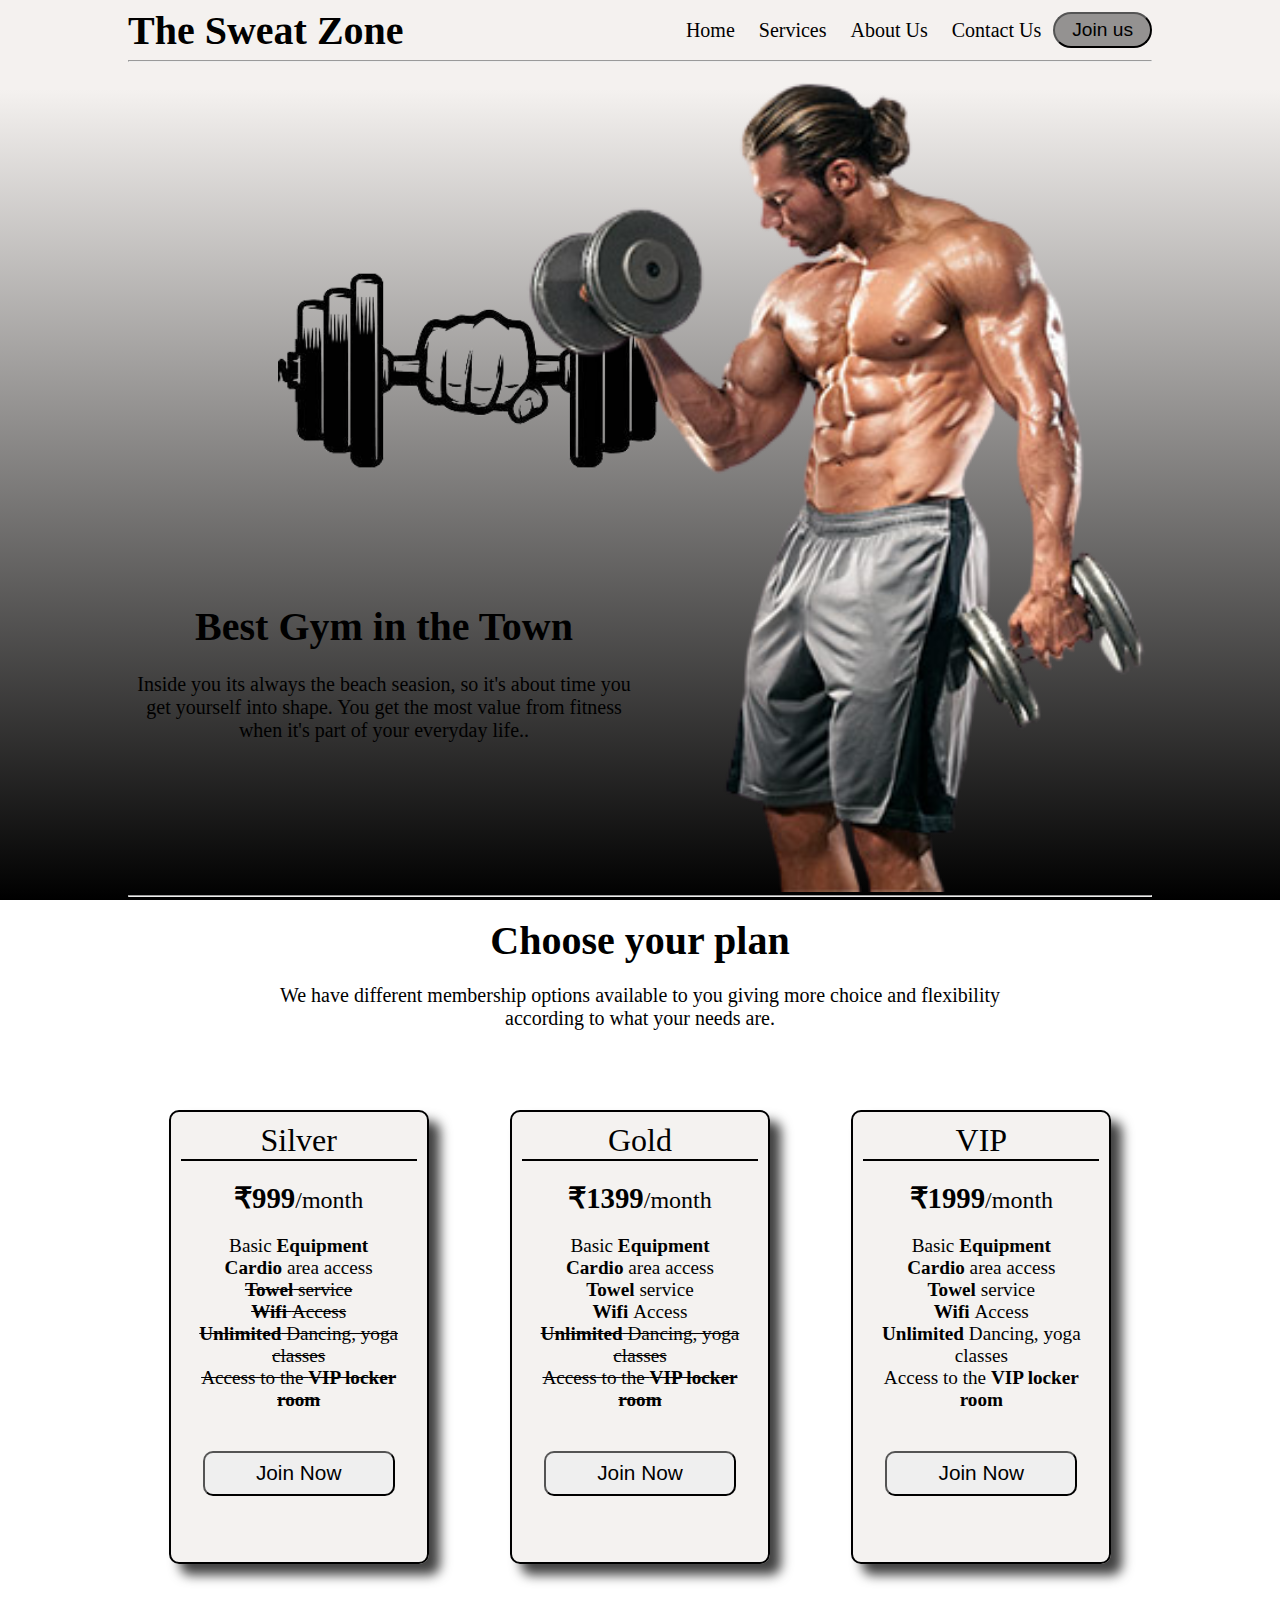
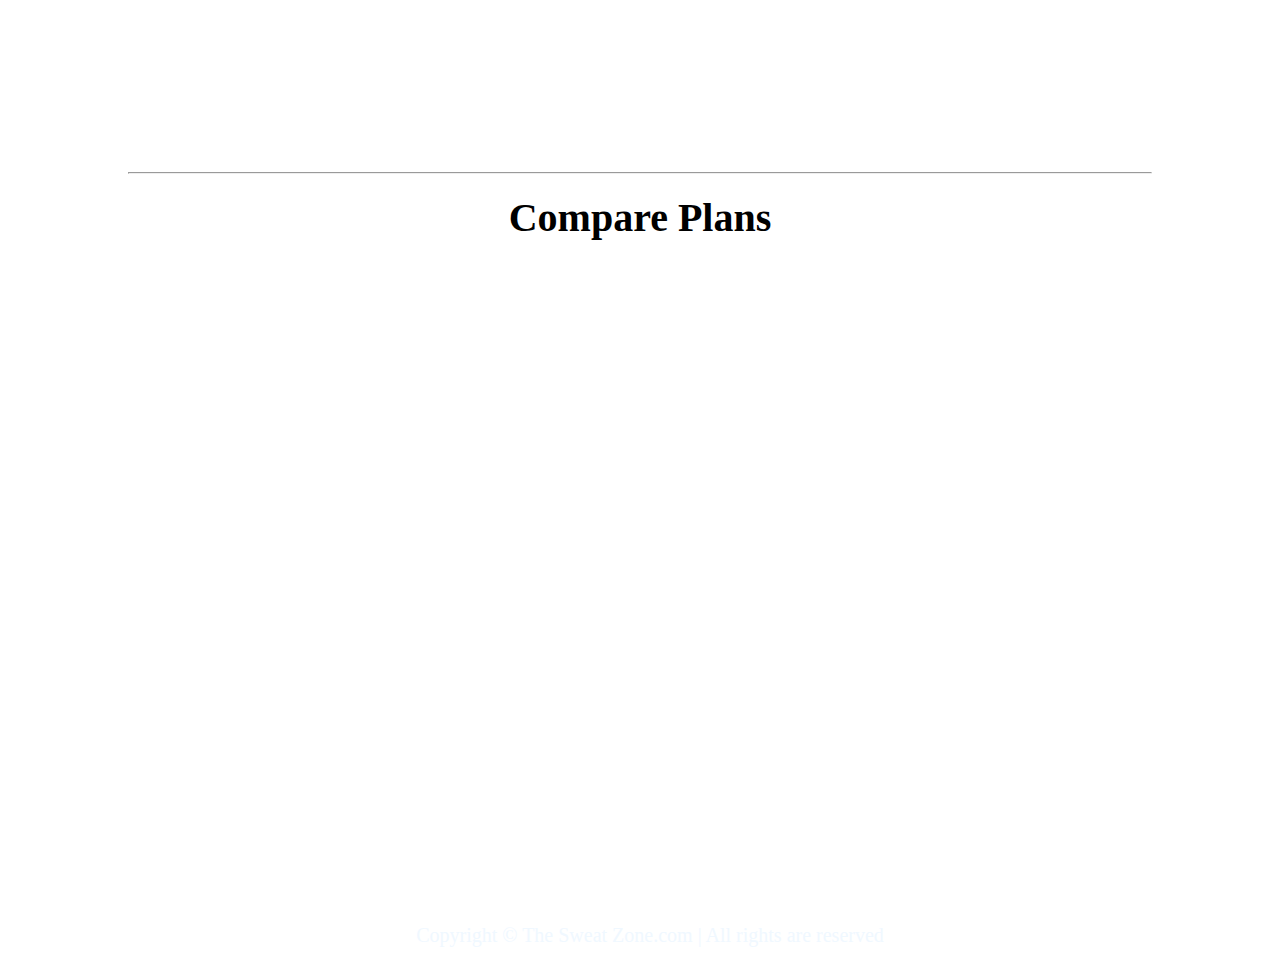
<file: Task-1(Landing Page)/index.html>
<!DOCTYPE html>
<html lang="en">

<head>
    <meta charset="UTF-8">
    <meta name="viewport" content="width=device-width, initial-scale=1.0">
    <title>The Sweat Zone.com</title>
    <link rel="stylesheet" href="style.css">
    <link rel="stylesheet" href="utils.css">
    <link rel="apple-touch-icon" sizes="180x180" href="favicon_io/apple-touch-icon.png">
    <link rel="icon" type="image/png" sizes="32x32" href="favicon_io/favicon-32x32.png">
    <link rel="icon" type="image/png" sizes="16x16" href="favicon_io/favicon-16x16.png">
    <link rel="manifest" href="favicon_io/site.webmanifest">
</head>

<body>
    <diV class="container mx-auto">
        <!-- This is the header part -->
        <header>
            <nav class="flex justify-between">
                <div class="gym-name flex items-center font-bold big-font-size">The Sweat Zone</div>
                <ul class="navbar flex items-center">
                    <li>Home</li>
                    <li>Services</li>
                    <li>About Us</li>
                    <li>Contact Us</li>
                    <button class="btn">
                        <li>Join us</li>
                    </button>
                </ul>
            </nav>
        </header>
        <hr>

        <!-- this is the main part -->
        <main class="main-h-screen">
            <section class="section1">
                <div class="flex items-center ">
                    <div class="topleft">
                        <img class="dumbbell" src="dumbbell.png" alt="dumbbell">
                        <h1 class="flex justify-center big-font-size">Best Gym in the Town</h1><br>
                        <p class="text-center">Inside you its always the beach seasion, so it's about time you get
                            yourself into shape. You get the most value from fitness when it's part of your everyday
                            life..</p>
                    </div>
                    <div class="topright">
                        <img class="bodybuilder" src="bodybuilder.png" alt="bodybuilder with dumbell">
                    </div>
                </div>
            </section>
            <hr>
            <section class="section2">
                <div class="text-center">
                    <h1 class="big-font-size m-2">Choose your plan</h1>
                    <p>We have different membership options available to you giving more choice and flexibility
                        <br /> according to what your needs are.
                    </p>
                </div>
                <div class="price-box text-center">
                    <div class="box1">
                        <h6>Silver</h6>
                        <h2>₹999<small>/month</small></h2>
                        <ul>
                            <li>Basic <strong>Equipment</strong></li>
                            <li><strong>Cardio </strong>area access</li>
                            <li><del><strong>Towel</strong> service</del></li>
                            <li><del><strong>Wifi </strong> Access</del></li>
                            <li><del><strong>Unlimited</strong> Dancing, yoga classes</del></li>
                            <li><del>Access to the <strong>VIP locker room</strong></del></li>
                        </ul>
                        <button>Join Now</button>
                    </div>
                    <div class="box2">
                        <h6>Gold</h6>
                        <h2>₹1399<small>/month</small></h2>
                        <ul>
                            <li>Basic <strong>Equipment</strong></li>
                            <li><strong>Cardio </strong>area access</li>
                            <li><strong>Towel</strong> service</li>
                            <li><strong>Wifi </strong> Access</li>
                            <li><del><strong>Unlimited</strong> Dancing, yoga classes</del></li>
                            <li><del>Access to the <strong>VIP locker room</strong></del></li>
                        </ul>
                        <button>Join Now</button>
                    </div>
                    <div class="box3">
                        <h6>VIP</h6>
                        <h2>₹1999<small>/month</small></h2>
                        <ul>
                            <li>Basic <strong>Equipment</strong></li>
                            <li><strong>Cardio </strong>area access</li>
                            <li><strong>Towel</strong> service</li>
                            <li><strong>Wifi </strong> Access</li>
                            <li><strong>Unlimited</strong> Dancing, yoga classes</li>
                            <li>Access to the <strong>VIP locker room</strong></li>
                        </ul>
                        <button>Join Now</button>
                    </div>
                </div>
            </section>
            <hr>
            <section class="section3 text-center">
                <h2 class="big-font-size m-2 ">Compare Plans</h2>
                <div class="flex justify-center">
                    <table class="table">
                        <thead>
                            <tr>
                                <th></th>
                                <th>Silver</th>
                                <th>Gold</th>
                                <th>VIP</th>
                            </tr>
                        </thead>
                        <tbody>
                            <tr>
                                <th>Public</th>
                                <td>Yes</td>
                                <td>Yes</td>
                                <td>Yes</td>
                            </tr>
                            <tr>
                                <th>Private</th>
                                <td>-</td>
                                <td>Yes</td>
                                <td>Yes</td>
                            </tr>

                            <tr>
                                <th>Permissions</th>
                                <td>Yes</td>
                                <td>Yes</td>
                                <td>Yes</td>
                            </tr>
                            <tr>
                                <th>Sharing</th>
                                <td>-</td>
                                <td>Yes</td>
                                <td>Yes</td>
                            </tr>
                            <tr>
                                <th>Unlimited members</th>
                                <td>-</td>
                                <td>Yes</td>
                                <td>Yes</td>
                            </tr>
                            <tr>
                                <th>Extra security</th>
                                <td>-</td>
                                <td>-</td>
                                <td>Yes</td>
                            </tr>
                        </tbody>
                    </table>
                </div>
        </main>
        </section>
        </main>

        <!-- this is footer -->
        <footer class="text-center">Copyright &copy; The Sweat Zone.com | All rights are reserved</footer>
    </diV>
</body>

</html>
</file>
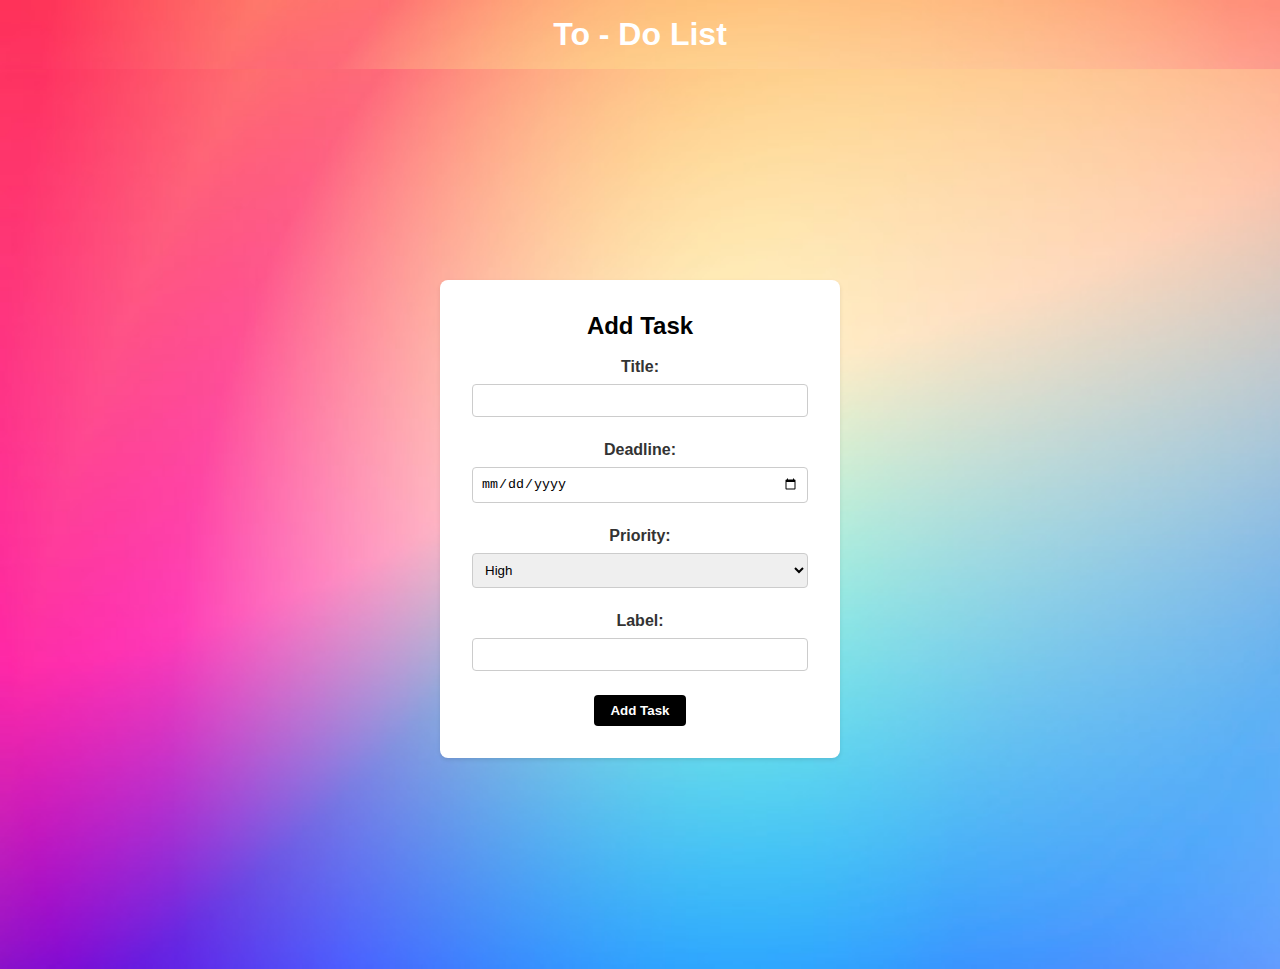
<file: Task-2/index.html>
<!DOCTYPE html>
<html lang="en">
<head>
    <meta charset="UTF-8">
    <meta name="viewport" content="width=device-width, initial-scale=1.0">
    <title>To - Do List</title>
    <link rel="stylesheet" href="style.css">
</head>
<body>
    <header>
        <h1>To - Do List</h1>
    </header>
    <main>
        <section id="task-form">
            <h2>Add Task</h2><br>
            <form id="add-task-form">
                <div class="input-container">
                    <label for="task-title">Title:</label>
                    <input type="text" id="task-title" required>
                </div>
                <div class="input-container">
                    <label for="task-deadline">Deadline:</label>
                    <input type="date" id="task-deadline" required>
                </div>
                <div class="input-container">
                    <label for="task-priority">Priority:</label>
                    <select id="task-priority" required>
                        <option value="high">High</option>
                        <option value="medium">Medium</option>
                        <option value="low">Low</option>
                    </select>
                </div>
                <div class="input-container">
                    <label for="task-label">Label:</label>
                    <input type="text" id="task-label" required>
                </div>
                <button type="submit">Add Task</button>
            </form>
        </section>
        <section id="task-list">
           
        </section>
    </main>
    <script src="script.js"></script>
</body>
</html>
</file>
<file: Task-1(Landing Page)/style.css>
@import url('https://fonts.googleapis.com/css2?family=Inter&display=swap');

* {
    margin: 0;
    padding: 0;
}

body {
    background-image: linear-gradient(to bottom, rgb(244, 241, 239)10%, black);
    background-attachment: fixed;
}

.container {
    max-width: 80vw;
    font-size: 20px;
}

/* navbar css */

.gym-name {
    color: black;
}

.navbar {
    display: flex;
    height: 60px;
    font-family: Nunito;
}

.navbar li {
    list-style: none;
    margin: 0 12px;

}

.navbar li:hover {
    color:grey;
    cursor: pointer;
}

.btn {
    padding: 5px;
    border-radius: 20px;
    font-size: 1.2rem;
    background-color: rgba(4, 4, 4, 0.4);
}

/* section 1 css */

.topleft {
    width: 50%;
}

.topright {
    width: 50%;
}

.section1 {
    height: 92.5vh;
}

.bodybuilder {
    height: 90vh;
    margin-top: 20px;
    float: right;
}

.dumbbell {
    height: 35vh;
    padding-bottom: 70px;
    padding-left: 150px;
}

/* section 2 css */

.section2 {
    height: 95vh;
}

.section2 p {
    margin: 2px 150px;
}

.price-box {
    margin-top: 80px;
    display: flex;
    flex-direction: row;
    justify-content: space-around;
    font-size: 1.2rem;
}

.box1,
.box2,
.box3 {
    width: 20vw;
    height: 50vh;
    border: solid 2px black;
    border-radius: 10px;
    background-color: rgba(243, 240, 238, 0.89);
    -webkit-box-shadow: 11px 11px 12px 0px rgba(0, 0, 0, 0.75);
    -moz-box-shadow: 11px 11px 12px 0px rgba(0, 0, 0, 0.75);
    box-shadow: 11px 11px 12px 0px rgba(0, 0, 0, 0.75);
}

.price-box h6 {
    margin: 10px;
    font-weight: lighter;
    font-size: 2rem;
    border-bottom: 2px solid black;
}

.price-box h2 {
    margin: 20px;
    font-size: 1.8rem;
}

.price-box h2 small {
    font-weight: lighter;
}

.price-box ul {
    list-style: none;
    margin: 20px;
}

.price-box ul del {
    color: black;
}

.price-box button {
    width: 15vw;
    height: 5vh;
    border-radius: 10px;
    margin: 20px;
    font-size: 1.3rem;
}

.price-box button:hover {
    background: rgba(245, 201, 177, 0.534);
    color: rgb(122, 47, 7);
}

/* section 3 css */

.section3 {
    height: 80vh;
}

.table {
    width: 50vw;
    height: 50vh;
    border-collapse: collapse;
    margin-top: 50px;
}

.table th,
td {
    padding: 10px;
    border-bottom: 1px solid white;
    color: white;
}

.table td {
    font-size: 17px;
}

footer {
    padding: 10px;
    width: 100%;
    /* background-color: black; */
    color: aliceblue;
}
</file>
<file: Task-1(Landing Page)/utils.css>
.main-h-screen{
    min-height:100vh;
}

.bg-red{
    background-color: black;
}

.mx-auto{
    margin-left: auto;
    margin-right: auto;
}

.flex{
    display:flex;
}

.items-center{
    align-items: center;
}

.justify-center{
    justify-content: center;
}

.justify-between{
    justify-content: space-between;
}

.font-bold{
    font-weight: bold;
}

.big-font-size{
    font-size: 2.5rem;
}

.text-center{
    text-align: center;
}

.m-2{
    margin: 20px;
}
</file>
<file: Task-2/style.css>
* {
    margin: 0;
    padding: 0;
    box-sizing: border-box;
}

body {
    font-family: Arial, sans-serif;
    background-color: #f7f7f7;
    background-image: url(back2.jpeg);
    background-size: cover;
    margin: 0;
    padding: 0;
}


header {
    background-image: url(back2.jpeg);
    background-size: cover;
    color: #fff;
    text-align: center;
    padding: 1rem;
}


main {
    display: flex;
    justify-content: center;
    align-items: center;
    height: 100vh;
}


#task-form {
    background-color: #fff;
    padding: 2rem;
    border-radius: 8px;
    box-shadow: 0 2px 4px rgba(0, 0, 0, 0.1);
    text-align: center;
    width: 80%;
    max-width: 400px;
    margin: 0 auto;
}


.input-container {
    margin-bottom: 1.5rem;
}


.input-container label {
    display: block;
    font-weight: bold;
    margin-bottom: 0.5rem;
    color: #333;
}


.input-container input,
.input-container select {
    width: 100%;
    padding: 0.5rem;
    border: 1px solid #ccc;
    border-radius: 4px;
}


#add-task-form button[type="submit"] {
    background-color: black;
    font-weight: bold;
    color: #fff;
    border: none;
    padding: 0.5rem 1rem;
    border-radius: 4px;
    cursor: pointer;
    transition: background-color 0.3s ease;
}

#add-task-form button[type="submit"]:hover {
    background-color: #400602;
}

.task-item {
    background-color: #e5acb6;
    border: 1px solid #d3d3d3;
    color: #400602;
    padding: 1.5rem;
    border-radius: 8px;
    box-shadow: 0 2px 4px rgba(0, 0, 0, 0.1);
    margin-bottom: 1.5rem;
    display: flex;
    flex-direction: column;
}


.task-item h3 {
    margin-top: 0;
    font-size: 1.25rem;
    color: #fff;
    margin-bottom: 0.5rem;
}


.task-item p {
    margin: 0;
    color: #660000;
}


.task-item .priority-label {
    margin-top: 0.5rem;
    font-weight: bold;
    color: #ff8c00;
    text-transform: uppercase;
}


.task-item .label {
    margin-top: 0.5rem;
    font-weight: bold;
    color: #333;
}
</file>
